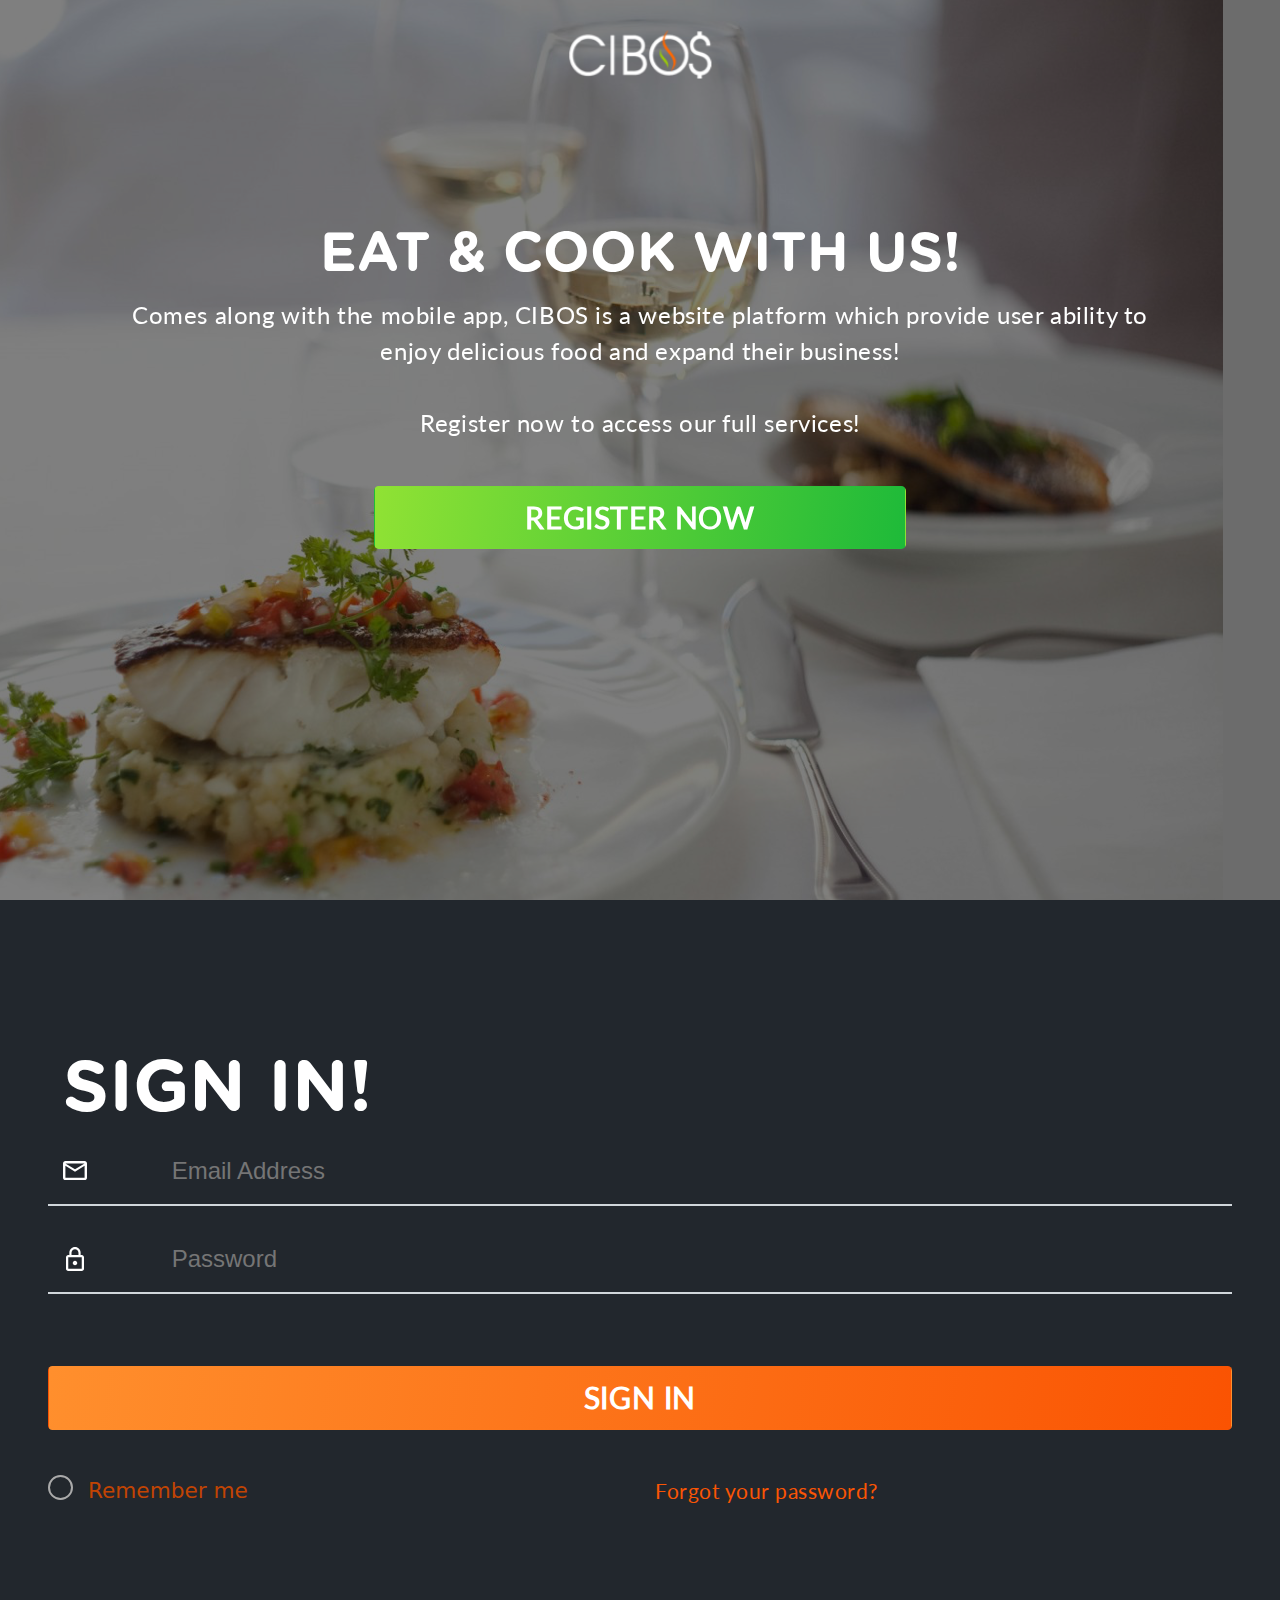
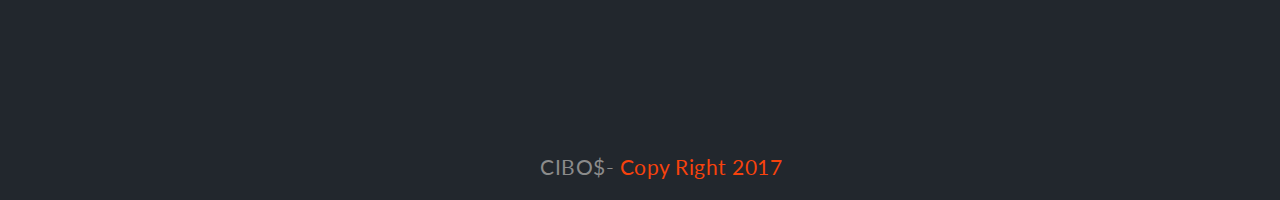
<file: login.html>
<!DOCTYPE html>
<html>
<head>
    <script src="lib/jquery/jquery-3.2.1.min.js"></script>
    <link rel="stylesheet" href="style.css">
    <link rel="stylesheet" href="login.css">
    <link rel="stylesheet" href="lib/bootstrap-4.0.0-alpha.6-dist/css/bootstrap.css">

    <link rel="stylesheet" href="lib/slick-1.6.0/slick/slick-theme.css">
    <link rel="stylesheet" href="lib/slick-1.6.0/slick/slick.css">

    <script src="lib/bootstrap-4.0.0-alpha.6-dist/js/bootstrap.js"></script>
    <script src="lib/slick-1.6.0/slick/slick.js"></script>
</head>
<body>
<div class="container-fluid full-height no-padding login-page">
    <div class="left-side full-height">
        <div class="slides">
            <div>
                <div class="slide-content slide-content-1">
                    <div class="content-detail">
                        <div class="img_logo">
                            <img src="./image/logo.png" alt="" width="143px" height="49px">
                        </div>
                        <div class="content">
                            <div class="header-content">
                                EAT & COOK WITH US!
                            </div>
                            <div class="description">
                                Comes along with the mobile app, CIBOS is a website platform which provide user ability
                                to enjoy delicious food and expand their business!
                                <br>
                                <br>
                                Register now to access our full services!
                            </div>
                            <div class="button-register">
                                <button class="btn btn-lg">REGISTER NOW</button>
                            </div>
                        </div>
                    </div>
                </div>
            </div>
            <div>
                <div class="slide-content slide-content-2">
                    <div class="content-detail">
                        <div class="img_logo">
                            <img src="./image/logo.png" alt="" width="143px" height="49px">
                        </div>
                        <div class="content">
                            <div class="header-content">
                                EAT & COOK WITH US!
                            </div>
                            <div class="description">
                                Comes along with the mobile app, CIBOS is a website platform which provide user ability
                                to enjoy delicious food and expand their business!
                                <br>
                                <br>
                                Register now to access our full services!
                            </div>
                            <div class="button-register">
                                <button class="btn btn-lg">REGISTER NOW</button>
                            </div>
                        </div>
                    </div>
                </div>
            </div>
            <div>

                <div class="slide-content slide-content-3">
                    <div class="content-detail">
                        <div class="img_logo">
                            <img src="./image/logo.png" alt="" width="143px" height="49px">
                        </div>
                        <div class="content">
                            <div class="header-content">
                                EAT & COOK WITH US!
                            </div>
                            <div class="description">
                                Comes along with the mobile app, CIBOS is a website platform which provide user ability
                                to enjoy delicious food and expand their business!
                                <br>
                                <br>
                                Register now to access our full services!
                            </div>
                            <div class="button-register">
                                <button class="btn btn-lg">REGISTER NOW</button>
                            </div>
                        </div>
                    </div>
                </div>
            </div>
        </div>
        <div class="dots"></div>
    </div>
    <div class="right-side full-height">
        <div class="page-header-content">
            SIGN IN!
        </div>
        <div class="row input-group-login">
            <div class="col-md-1 icon-content">
                <img src="image/ic-mail-outline.svg"
                     class="ic_mail_outline">
            </div>
            <div class="col-md-11">
                <input type="email" placeholder="Email Address">
            </div>
        </div>
        <div class="row input-group-login">
            <div class="col-md-1 icon-content">
                <img src="image/ic-lock-outline.svg"
                     class="ic_lock_outline">
            </div>
            <div class="col-md-11">
                <input type="password" placeholder="Password">
            </div>
        </div>
        <div class="row">
            <div class="col-md-12 no-padding">
                <button class="btn btn-lg btn-signin">SIGN IN</button>
            </div>
        </div>
        <div class="row footer-button">
            <div class="col-md-6">
                <input type="checkbox" id="rememberMe" name="selector">
                <label class="checkbox-label" for="rememberMe">Remember me</label>

                <div class="check"></div>
            </div>
            <div class="col-md-6">
                <a href="javascript:void(0)" class="forgot-password">Forgot your password?</a>
            </div>
        </div>
        <div class="footer-info">
            <span class="branch-name">CIBO$- </span><span class="copyright">Copy Right 2017</span>
        </div>
    </div>
</div>

</body>
<script>
    $(document).ready(function () {
        $('.slides').slick({
            arrows: false,
            infinite: true,
            speed: 500,
            fade: true,
            cssEase: 'linear',
            appendDots: '.dots',
            autoplay: true,
            autoplaySpeed: 2000,
            dots: false
        });
    })
</script>
</html>
</file>
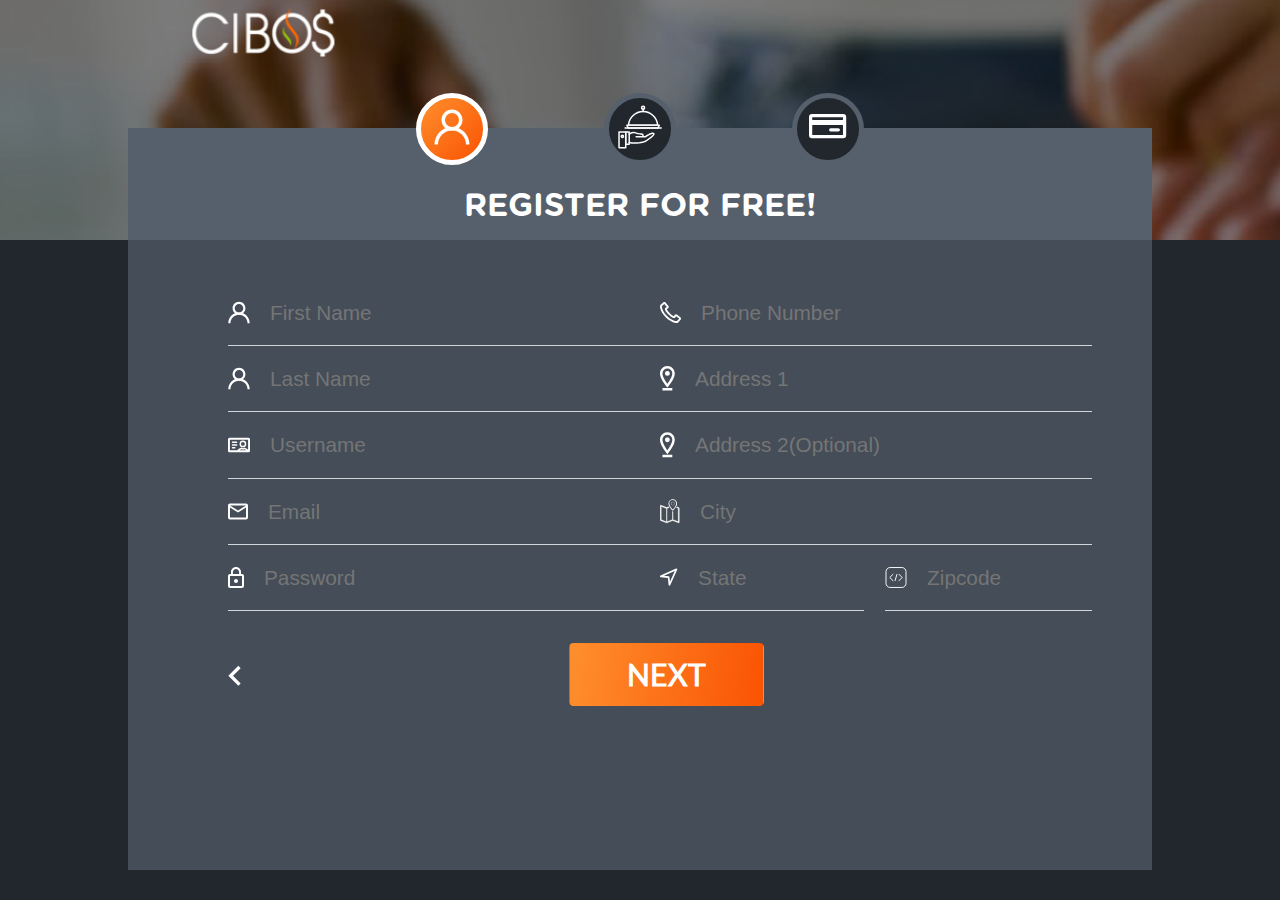
<file: signup.html>
<!DOCTYPE html>
<html>
<head>
    <script src="lib/jquery/jquery-3.2.1.min.js"></script>
    <link rel="stylesheet" href="style.css">
    <link rel="stylesheet" href="signup.css">
    <link rel="stylesheet" href="lib/bootstrap-4.0.0-alpha.6-dist/css/bootstrap.css">

    <link rel="stylesheet" href="lib/slick-1.6.0/slick/slick-theme.css">
    <link rel="stylesheet" href="lib/slick-1.6.0/slick/slick.css">

    <script src="lib/bootstrap-4.0.0-alpha.6-dist/js/bootstrap.js"></script>
    <script src="lib/slick-1.6.0/slick/slick.js"></script>
</head>
<body>
<div class="container-fluid min-full-height no-padding signup-page">
    <div class="header-page">
        <div class="d-flex header-logo">
            <img src="./image/logo.png" alt="" width="143px" height="49px">
        </div>
    </div>
    <div class="wizard-container d-flex align-items-end justify-content-center">
        <div class="wizard-header-button d-flex justify-content-around">
            <div class="step-btn active"><img src="image/outline.svg" alt=""></div>
            <div class="step-btn"><img src="image/noun-867522-cc.svg" alt=""></div>
            <div class="step-btn"><img src="image/card.svg" alt=""></div>
        </div>
        <div class="wizard-header">
            <div class="wizard-title">
                REGISTER FOR FREE!
            </div>
        </div>
    </div>
    <div class="wizard-content">
        <div class="d-flex  justify-content-between">
            <div class="d-flex flex-column column">
                <div class="d-flex prop-input">
                    <img src="image/outline.svg"
                         class="ic_lock_outline icon-area">
                    <input type="text" placeholder="First Name">
                </div>
                <div class="d-flex prop-input">
                    <img src="image/outline.svg"
                         class="ic_lock_outline icon-area">
                    <input type="text" placeholder="Last Name">
                </div>
                <div class="d-flex prop-input">
                    <img src="image/user-id.svg"
                         class="ic_lock_outline icon-area">
                    <input type="text" placeholder="Username">
                </div>
                <div class="d-flex prop-input">
                    <img src="image/ic-mail-outline.svg"
                         class="ic_lock_outline icon-area">
                    <input type="email" placeholder="Email">
                </div>
                <div class="d-flex prop-input">
                    <img src="image/ic-lock-outline.svg"
                         class="ic_lock_outline icon-area">
                    <input type="password" placeholder="Password">
                </div>
            </div>
            <div class="splitter"></div>
            <div class="d-flex flex-column column">
                <div class="d-flex prop-input">
                    <img src="image/phone.svg"
                         class="ic_lock_outline icon-area">
                    <input type="tel" placeholder="Phone Number">
                </div>
                <div class="d-flex prop-input">
                    <img src="image/address.svg"
                         class="ic_lock_outline icon-area">
                    <input type="text" placeholder="Address 1">
                </div>
                <div class="d-flex prop-input">
                    <img src="image/address.svg"
                         class="ic_lock_outline icon-area">
                    <input type="text" placeholder="Address 2(Optional)">
                </div>
                <div class="d-flex prop-input">
                    <img src="image/city.svg"
                         class="ic_lock_outline icon-area">
                    <input type="text" placeholder="City">
                </div>
                <div class="d-flex flex-row justify-content-between">
                    <div class="d-flex prop-input">
                        <img src="image/state.svg"
                             class="ic_lock_outline icon-area">
                        <input type="text" placeholder="State">
                    </div>
                    <div class="space-split"></div>
                    <div class="d-flex prop-input">
                        <img src="image/zipcode.svg"
                             class="ic_lock_outline icon-area">
                        <input type="text" placeholder="Zipcode">
                    </div>
                </div>
            </div>
        </div>
        <div class="m-t-sm">
            <div class="d-flex justify-content-between align-items-center">
                <div class="arrow-left">
                    <img src="image/ic-keyboard-arrow-left.svg" alt="">
                </div>
                <div class="no-padding">
                    <button class="btn btn-lg btn-next">NEXT</button>
                </div>
                <div class="">
                </div>
            </div>
        </div>
    </div>
</div>

</body>
<script>
</script>
</html>
</file>
<file: style.css>
@font-face {
    font-family: "GothamRounded";
    src: url('fonts/Gotham Rounded/Gotham Rounded Bold.ttf') format('truetype');
}

@font-face {
    font-family: "Lato";
    src: url('fonts/Lato/Lato-Regular.ttf') format('truetype');
}

@font-face {
    font-family: "Lato-Thin";
    src: url('fonts/Lato/Lato-Thin.ttf') format('truetype');
}

@font-face {
    font-family: "Lato-Heavy";
    src: url('fonts/Lato/Lato-Heavy.ttf') format('truetype');
}

@font-face {
    font-family: "Lato-Medium";
    src: url('fonts/Lato/Lato-Medium.ttf') format('truetype');
}

html,
body {
    min-height: 100% !important;
    margin: 0;
    height: 100%;
}

.full-height {
    height: 100% !important;
}

.min-full-height {
    min-height: 100% !important;
}
.no-padding {
    padding: 0 !important;
}
.btn {
    cursor: pointer;
    outline: none;
}
.btn:active {
    opacity: 0.7;
}
.m-t-sm {
    margin-top: 2em;
}
</file>
<file: login.css>
.left-side {
    position: relative;
    float: left;
    width: 100%;
}

.right-side {
    display: inline-block;
    background-color: #22272d;
    width: 100%;
}
@media screen and (max-width: 136px){
    .login-page {
        overflow: hidden;
    }
}

@media screen and (min-width: 1366px) {
    .login-page {
        overflow: auto !important;
    }

    .left-side {
        width: 57%;
    }

    .right-side {
        width: 43%;
    }
}

.slide-content {
    height: 100vh;
    background-size: cover;
    position: relative;
}

.slide-content-1 {
    background: url(image/restaurant.png) no-repeat;
}

.slide-content-2 {
    background: url(image/restaurant2.jpg) no-repeat;
}

.slide-content-3 {
    background: url(image/restaurant3.jpg) no-repeat;
}

.slide-content:before {
    display: block;
    content: '';
    width: 100%;
    height: 100%;
    background: rgba(0, 0, 0, 0.5);
}

.slide-content .content-detail {
    position: absolute;
    top: 30px;
    text-align: center;
    padding: 0 108px;
    width: 100%;
}

.slide-content .content-detail .img_logo img {
    margin: 0 auto;
}

.slide-content .content-detail .content {
    margin-top: 15vh;
}

.slide-content .header-content {
    font-family: GothamRounded;
    font-size: 55px;
    font-weight: 500;
    letter-spacing: 0px;
    color: #ffffff;
}

.slide-content .description {
    font-family: Lato;
    font-size: 24px;
    font-weight: 500;
    letter-spacing: 0.6px;
    text-align: center;
    color: #ffffff;
}

.button-register {
    margin-top: 5vh;
}

.button-register .btn {
    font-family: Lato;
    font-size: 30px;
    font-weight: bold;
    letter-spacing: 0.6px;
    color: #ffffff;
    width: 50%;
    background: linear-gradient(99deg, #90e234, #1eba39);
}

.dots {
    display: block;
    height: 20px;
    position: absolute;
    bottom: 0;
    width: 100%;
    padding: 0;
}

.dots .slick-dots {
    position: relative;
    top: 0;
    padding: 0;
}

/*Right side*/
.right-side {
    padding: 0 63px !important;
    position: relative;
}

.page-header-content {
    font-family: GothamRounded;
    font-size: 72px;
    font-weight: 500;
    letter-spacing: 0px;
    color: #ffffff;
    margin-top: 15vh;
}

.right-side input {
    background: transparent;
    border: none;
    outline: none;
    color: #fff;
    font-size: 24px;
    padding: 10px;
}

.right-side i {
    color: #fff;
}

.right-side .icon-content {
    line-height: 54px;
}

.ic_mail_outline {
    width: 24px;
    height: 24px;
    object-fit: contain;
}

.ic_lock_outline {
    width: 24px;
    height: 24px;
    object-fit: contain;
}

.input-group-login {
    border-bottom: 2px solid #d1d6db;
    padding-bottom: 5px;
}

.input-group-login + .input-group-login {
    margin-top: 25px;
}

.right-side .btn-signin.btn {
    border-radius: 4.5px;
    background-image: linear-gradient(99deg, #ff8f2d, #fa5302) !important;
    font-family: Lato;
    font-size: 30px;
    font-weight: bold;
    letter-spacing: 0.6px;
    color: #ffffff;
    width: 100%;
    margin-top: 8vh;
}

.forgot-password {
    font-family: Lato;
    font-size: 21px;
    letter-spacing: 0.5px;
    color: #fa5504;
}

.remember-me {
    font-family: Lato;
    font-size: 21px;
    letter-spacing: 0.5px;
    color: #ffffff;
}

.footer-button {
    margin-top: 5vh;
}

.footer-info {
    position: absolute;
    text-align: center;
    font-family: Lato;
    font-size: 21px;
    letter-spacing: 0.5px;
    color: #f7420c;
    bottom: 2vh;
    left: calc(50% - 100px);
}

.footer-info .branch-name {
    color: #8b8b8b;
}

.footer-info .copyright {
}

/*Radio*/
input[type=checkbox]:checked ~ .check {
    border: none;
}

input[type=checkbox]:checked ~ .check::before {
    background: url("image/check-o.svg") no-repeat;
    background-size: cover;
}

input[type=checkbox]:checked ~ label {
    user-select: none;
    color: #fff !important;
}

.check {
    display: block;
    position: absolute;
    border: 2px solid #aaaaaa;
    border-radius: 100%;
    height: 25px;
    width: 25px;
    top: 0;
    left: 0;
    z-index: 5;
    transition: border .25s linear;
    -webkit-transition: border .25s linear;
}

.check::before {
    display: block;
    position: absolute;
    content: '';
    border-radius: 100%;
    height: 25px;
    width: 25px;
    top: 0px;
    left: 0px;
    margin: auto;
    transition: background 0.25s linear;
    -webkit-transition: background 0.25s linear;
}

input[type=checkbox] {
    position: absolute;
    visibility: hidden;
}

label.checkbox-label {
    user-select: none;
    display: block;
    position: relative;
    font-weight: 300;
    font-size: 1.35em;
    padding-left: 40px;
    z-index: 9;
    cursor: pointer;
    -webkit-transition: all 0.25s linear;
    left: -15px;
    color: #c14403
}
</file>
<file: signup.css>
.signup-page .header-page {
    width: 100%;
    height: 15em;
    background: url("./image/header-signup.png") no-repeat;
    position: relative;
}

.signup-page {
    background-color: #22272d;
}

.signup-page .header-page:before {
    content: '';
    display: block;
    width: 100%;
    height: 100%;
    background: rgba(0, 0, 0, 0.5);
}

.signup-page .header-logo {
    position: absolute;
    top: 0;
    height: 100%;
    margin: 0.5em 0 0 15vw;
}

.signup-page .wizard-header-button {
    width: 80vw;
    height: 70px;
    position: absolute;
    top: 0;
    transform: translateY(-50%);
    padding: 0 18vw;
}

.signup-page .wizard-header-button .step-btn {
    width: 4.5em;
    height: 4.5em;
    background: #22272d;
    border-radius: 50%;
    border: 5px solid #56606c;
    cursor: pointer;
    text-align: center;
    line-height: 55px;
}

.signup-page .wizard-header-button .step-btn.active {
    background: linear-gradient(135deg, #ff8f2d, #fa5302);
    border: 5px solid #fff;
}

.signup-page .wizard-container {
    width: 80vw;
    height: 7em;
    margin: -7em auto 0 auto;
    position: relative;
    background: #56606c;
    padding: 10px 0;
}

.signup-page .wizard-container .wizard-title {
    font-family: GothamRounded;
    font-size: 2em;
    font-weight: 500;
    letter-spacing: 0px;
    color: #ffffff;
    text-align: center;
}

.signup-page .wizard-content {
    display: block;
    width: 80vw;
    height: 70vh;
    background: #444d58;
    margin: 0 auto;
    padding: 40px 60px 0 100px;
}

.signup-page .wizard-content input {
    background: transparent;
    border: none;
    outline: none;
    color: #fff;
    font-size: 1.3em;
    padding: 12px 10px;
    width: 100%;
}

.signup-page .wizard-content .column {
    width: 31em;
}

.signup-page .wizard-content .column .prop-input {
    border-bottom: 0.05em solid #d1d6db;
    padding: 5px 0;
}

.signup-page .wizard-content .icon-area {
    padding-right: 10px;
    max-width: 2em;
}
.btn-next.btn {
    border-radius: 4.5px;
    background-image: linear-gradient(99deg, #ff8f2d, #fa5302) !important;
    font-family: Lato;
    font-size: 30px;
    font-weight: bold;
    letter-spacing: 0.6px;
    color: #ffffff;
    width: 6.5em;
    cursor: pointer;
}
.signup-page .splitter {
    width: 0.005em;
    background: #d1d6db;
    position: relative;
    top: 1em;
}
.signup-page .space-split {
    width: 2em;
}
</file>
